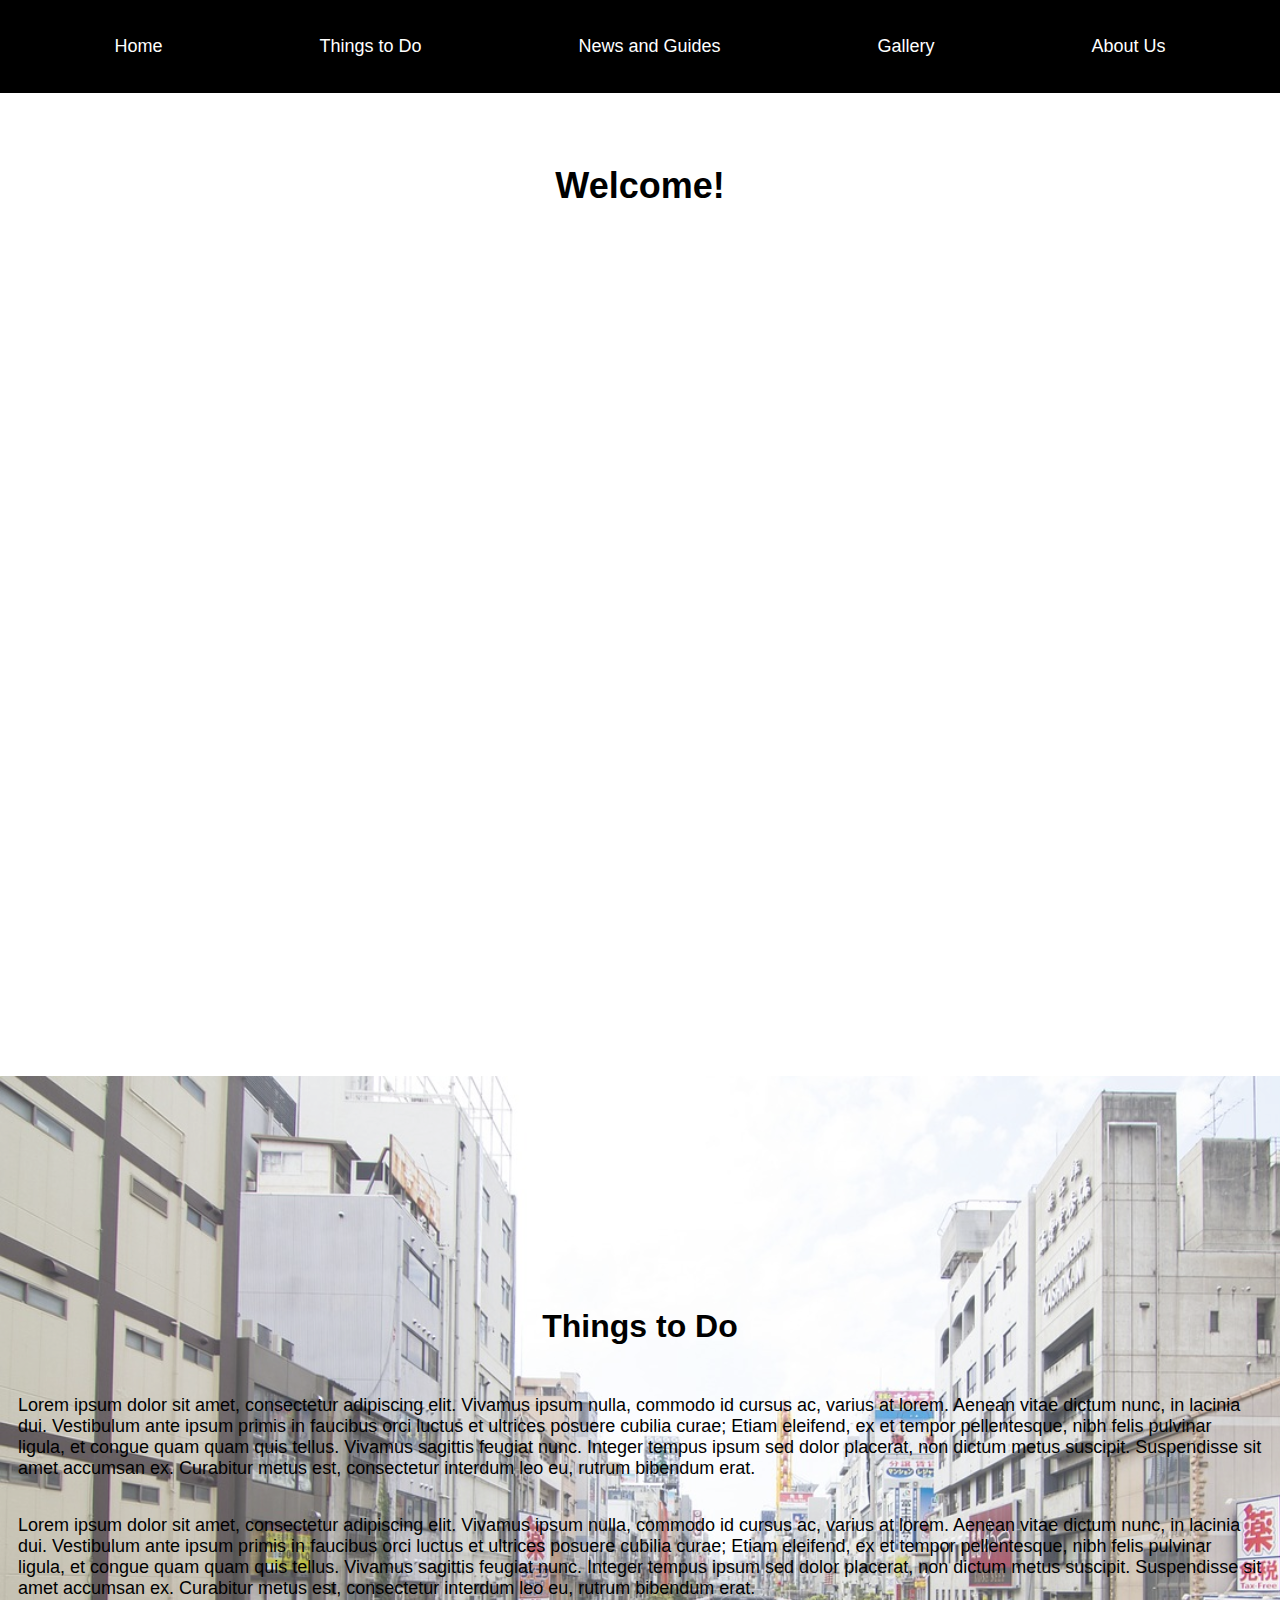
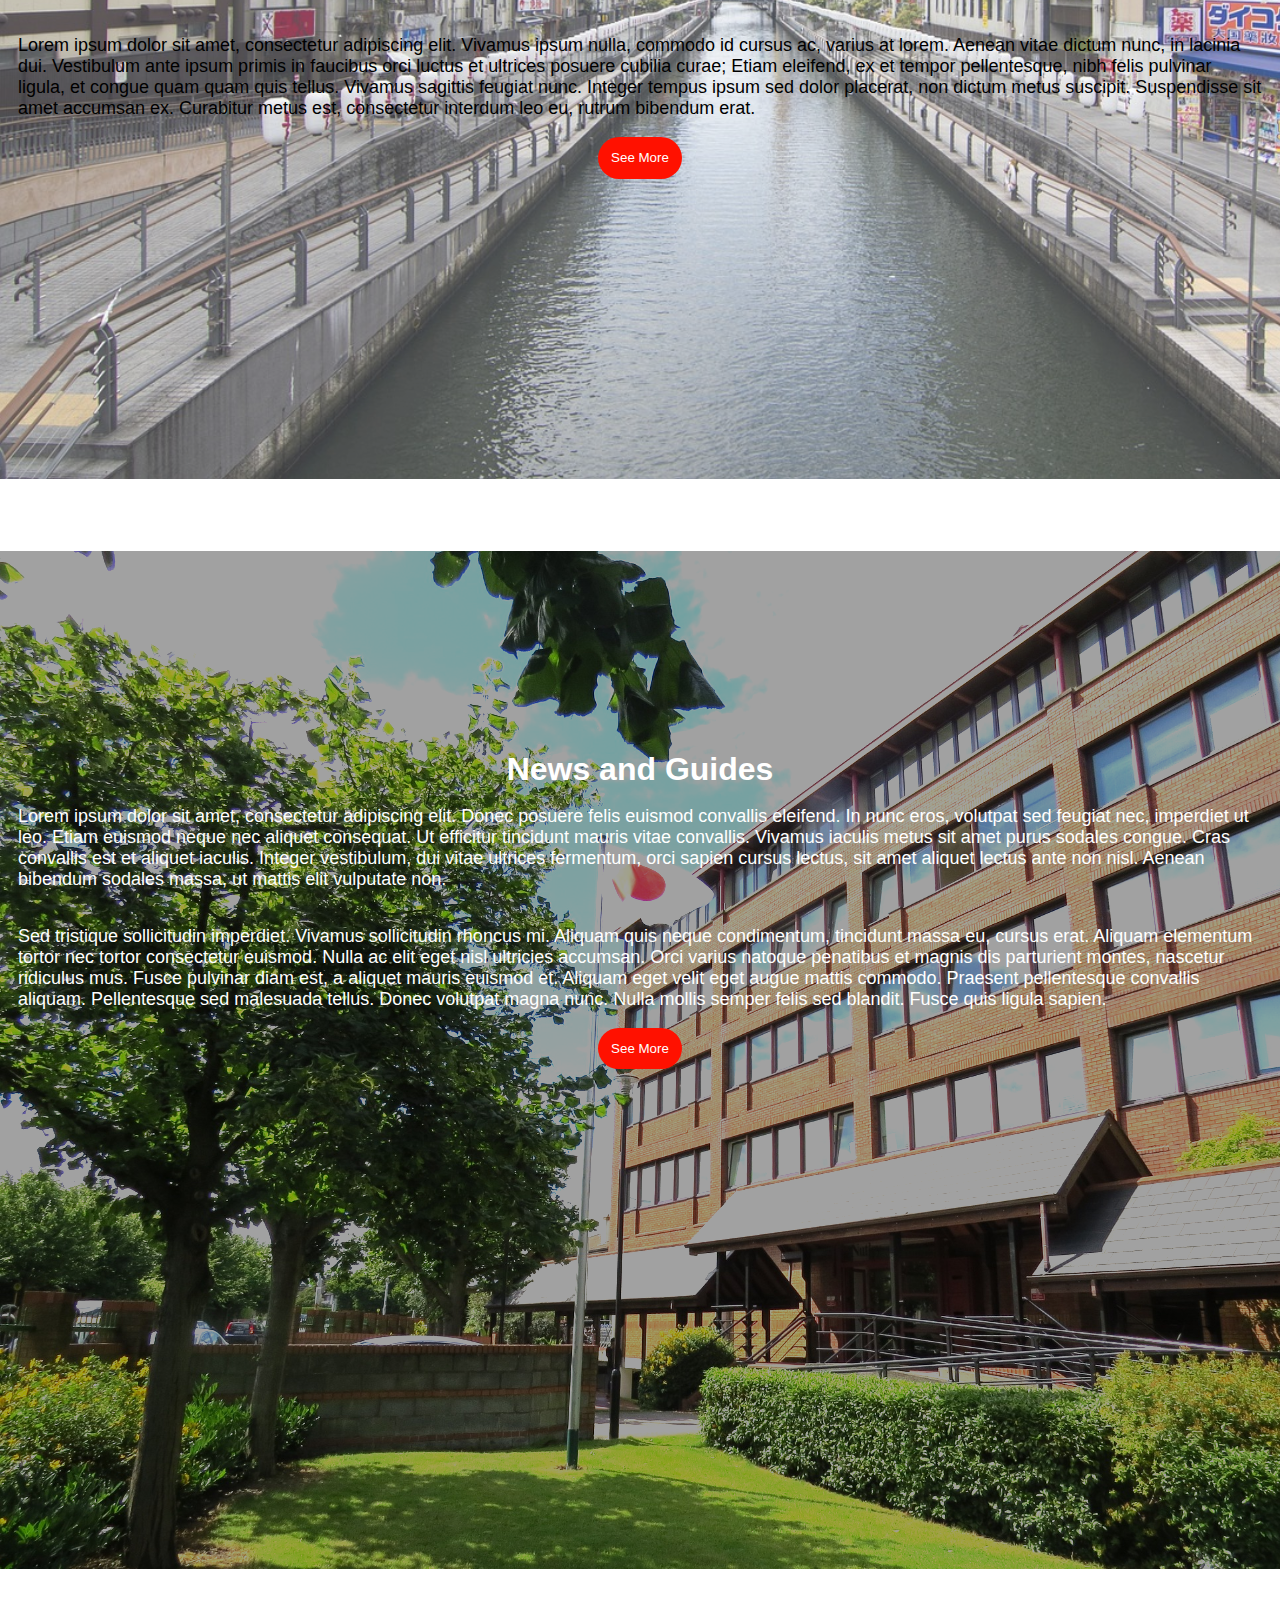
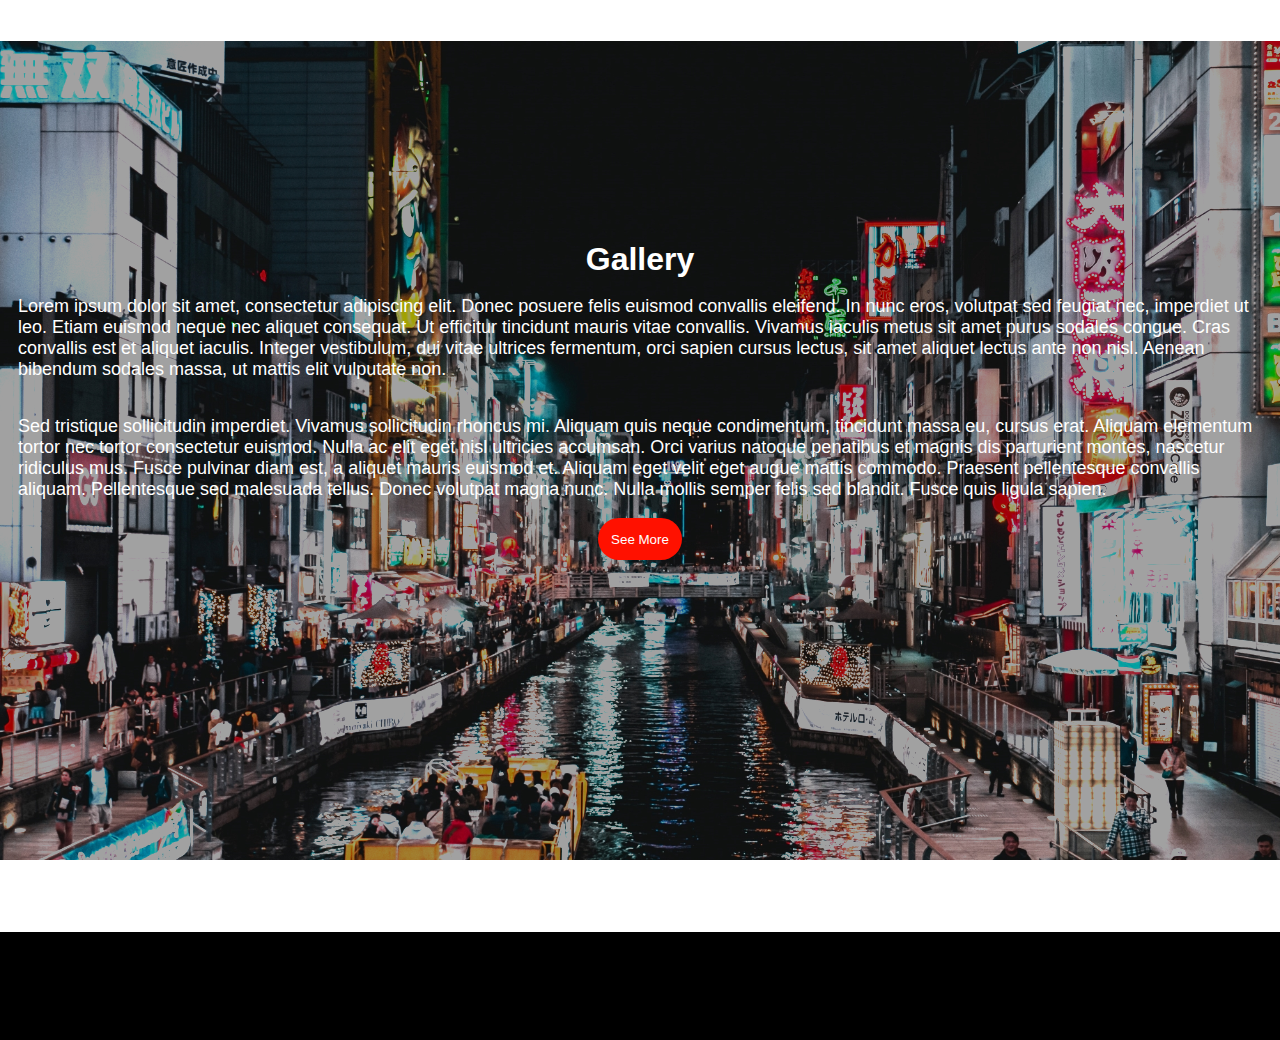
<file: index.html>
<!DOCTYPE html>
<html lang="en">

<head>
    <title>Home</title>
    <meta name="viewport" content="width=device-width, initial-scale=1">
    <link href="osaka.css" rel="stylesheet" text="text/css">
</head>

<header>
    <nav>
        <ul class="navigation">
            <li><a href="index.html">Home</a></li>
            <li><a href="thingstodo.html">Things to Do</a></li>
            <li><a href="newsandguides.html">News and Guides</a></li>
            <li><a href="gallery.html">Gallery</a></li>
            <li><a href="aboutus.html">About Us</a></li>
        </ul>
    </nav>
</header>

<body>
    <h1>Welcome!</h1>

    <iframe width="1280" height="720" src="https://www.youtube.com/embed/sgKPzHJkhQk?controls=0"
        title="YouTube video player" frameborder="0"
        allow="accelerometer; autoplay; clipboard-write; encrypted-media; gyroscope; picture-in-picture; web-share"
        allowfullscreen></iframe>
    <div class="space"></div>

    <section>
        <article class="thingstodohome">
            <h2>Things to Do</h2>
            <p>Lorem ipsum dolor sit amet, consectetur adipiscing elit. Vivamus ipsum nulla, commodo id cursus ac,
                varius at lorem. Aenean vitae dictum nunc, in lacinia dui. Vestibulum ante ipsum primis in faucibus
                orci luctus et ultrices posuere cubilia curae; Etiam eleifend, ex et tempor pellentesque, nibh felis
                pulvinar ligula, et congue quam quam quis tellus. Vivamus sagittis feugiat nunc. Integer tempus
                ipsum sed dolor placerat, non dictum metus suscipit. Suspendisse sit amet accumsan ex. Curabitur
                metus est, consectetur interdum leo eu, rutrum bibendum erat.</p>
            <p>Lorem ipsum dolor sit amet, consectetur adipiscing elit. Vivamus ipsum nulla, commodo id cursus ac,
                varius at lorem. Aenean vitae dictum nunc, in lacinia dui. Vestibulum ante ipsum primis in faucibus
                orci luctus et ultrices posuere cubilia curae; Etiam eleifend, ex et tempor pellentesque, nibh felis
                pulvinar ligula, et congue quam quam quis tellus. Vivamus sagittis feugiat nunc. Integer tempus
                ipsum sed dolor placerat, non dictum metus suscipit. Suspendisse sit amet accumsan ex. Curabitur
                metus est, consectetur interdum leo eu, rutrum bibendum erat.</p>
            <p>Lorem ipsum dolor sit amet, consectetur adipiscing elit. Vivamus ipsum nulla, commodo id cursus ac,
                varius at lorem. Aenean vitae dictum nunc, in lacinia dui. Vestibulum ante ipsum primis in faucibus
                orci luctus et ultrices posuere cubilia curae; Etiam eleifend, ex et tempor pellentesque, nibh felis
                pulvinar ligula, et congue quam quam quis tellus. Vivamus sagittis feugiat nunc. Integer tempus
                ipsum sed dolor placerat, non dictum metus suscipit. Suspendisse sit amet accumsan ex. Curabitur
                metus est, consectetur interdum leo eu, rutrum bibendum erat.</p>
            <!--<a href="thingstodo.html" target="_blank">-->
            <a class="todbutton" href="thingstodo.html"><button>See More</button></a>
        </article>
    </section>

    <div class="space"></div>

    <section>
        <article class="newsandguideshome">
            <h2>News and Guides</h2>
            <p>
                Lorem ipsum dolor sit amet, consectetur adipiscing elit. Donec posuere felis euismod convallis eleifend.
                In nunc eros, volutpat sed feugiat nec, imperdiet ut leo. Etiam euismod neque nec aliquet consequat. Ut
                efficitur tincidunt mauris vitae convallis. Vivamus iaculis metus sit amet purus sodales congue. Cras
                convallis est et aliquet iaculis. Integer vestibulum, dui vitae ultrices fermentum, orci sapien cursus
                lectus, sit amet aliquet lectus ante non nisl. Aenean bibendum sodales massa, ut mattis elit vulputate
                non.</p>
            <p>Sed tristique sollicitudin imperdiet. Vivamus sollicitudin rhoncus mi. Aliquam quis neque condimentum,
                tincidunt massa eu, cursus erat. Aliquam elementum tortor nec tortor consectetur euismod. Nulla ac elit
                eget nisl ultricies accumsan. Orci varius natoque penatibus et magnis dis parturient montes, nascetur
                ridiculus mus. Fusce pulvinar diam est, a aliquet mauris euismod et. Aliquam eget velit eget augue
                mattis commodo. Praesent pellentesque convallis aliquam. Pellentesque sed malesuada tellus. Donec
                volutpat magna nunc. Nulla mollis semper felis sed blandit. Fusce quis ligula sapien.</p>
            <a href="newsandguides.html"><button>See More</button></a>
        </article>
    </section>
</body>

<div class="space"></div>

<section>
    <article class="galleryhome">
        <h2>Gallery</h2>
        <p>
            Lorem ipsum dolor sit amet, consectetur adipiscing elit. Donec posuere felis euismod convallis eleifend.
            In nunc eros, volutpat sed feugiat nec, imperdiet ut leo. Etiam euismod neque nec aliquet consequat. Ut
            efficitur tincidunt mauris vitae convallis. Vivamus iaculis metus sit amet purus sodales congue. Cras
            convallis est et aliquet iaculis. Integer vestibulum, dui vitae ultrices fermentum, orci sapien cursus
            lectus, sit amet aliquet lectus ante non nisl. Aenean bibendum sodales massa, ut mattis elit vulputate
            non.</p>
        <p>Sed tristique sollicitudin imperdiet. Vivamus sollicitudin rhoncus mi. Aliquam quis neque condimentum,
            tincidunt massa eu, cursus erat. Aliquam elementum tortor nec tortor consectetur euismod. Nulla ac elit
            eget nisl ultricies accumsan. Orci varius natoque penatibus et magnis dis parturient montes, nascetur
            ridiculus mus. Fusce pulvinar diam est, a aliquet mauris euismod et. Aliquam eget velit eget augue
            mattis commodo. Praesent pellentesque convallis aliquam. Pellentesque sed malesuada tellus. Donec
            volutpat magna nunc. Nulla mollis semper felis sed blandit. Fusce quis ligula sapien.</p>
        <a href="gallery.html"><button>See More</button></a>
    </article>
</section>
<div class="space"></div>
</body>

<footer>
</footer>

</html>
</file>
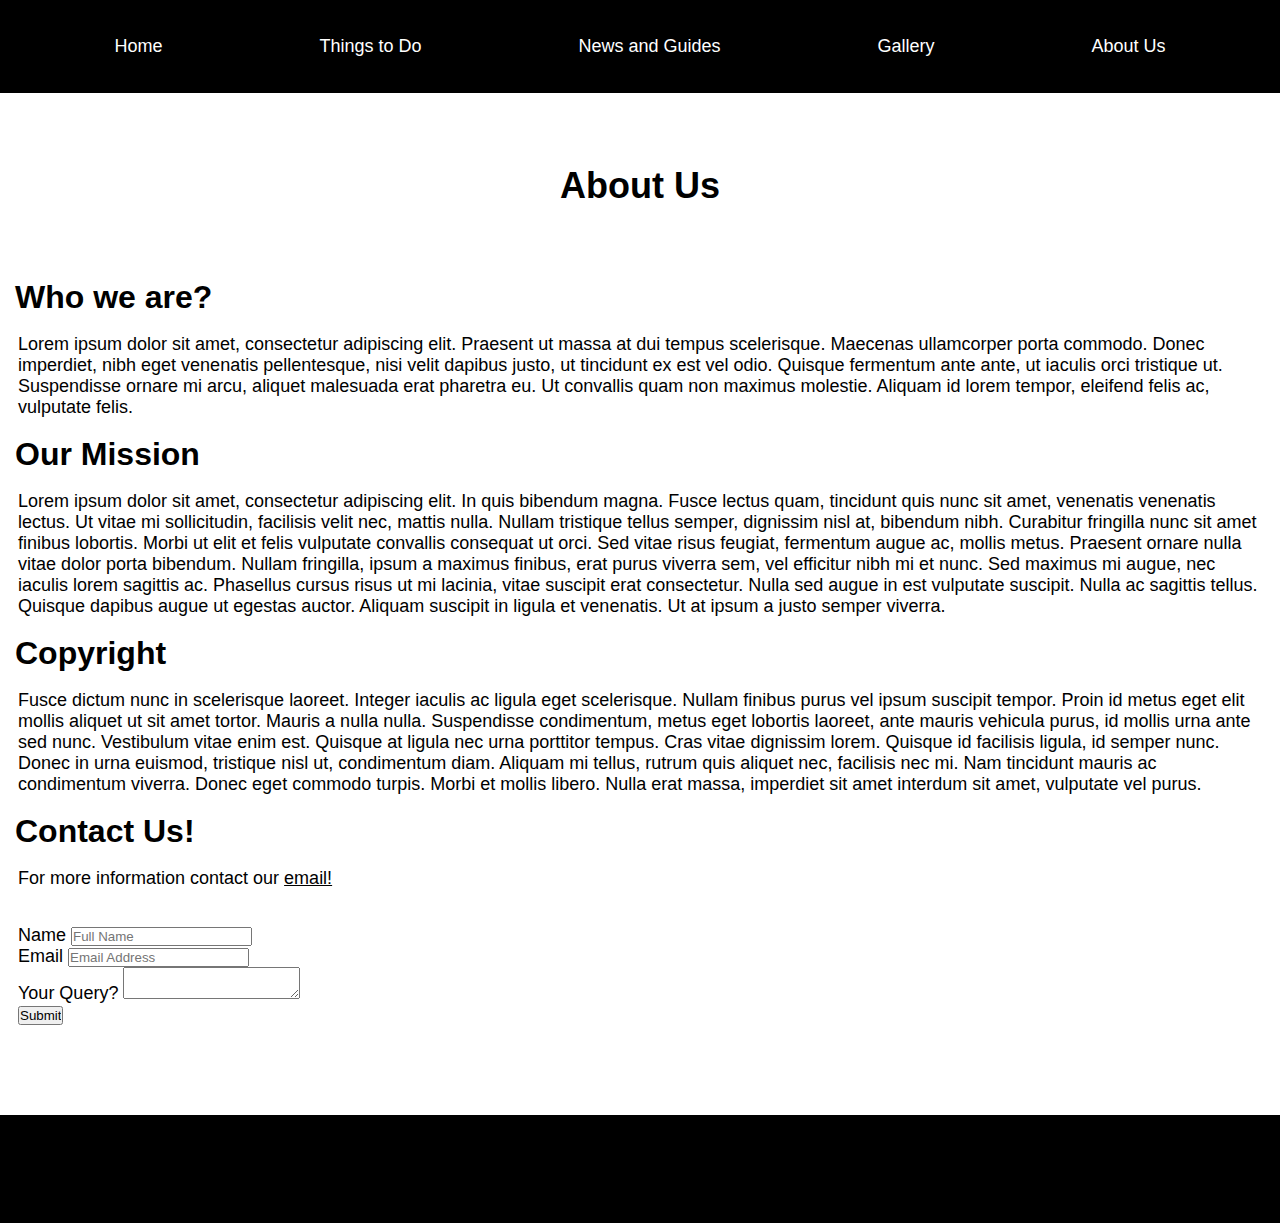
<file: aboutus.html>
<!DOCTYPE html>
<html lang="en">

<head>
    <title>About Us</title>
    <meta name="viewport" content="width=device-width, initial-scale=1">
    <link href="osaka.css" rel="stylesheet" text="text/css">
</head>

<header>
    <nav>
        <ul class="navigation">
            <li><a href="index.html">Home</a></li>
            <li><a href="thingstodo.html">Things to Do</a></li>
            <li><a href="newsandguides.html">News and Guides</a></li>
            <li><a href="gallery.html">Gallery</a></li>
            <li><a href="aboutus.html">About Us</a></li>
        </ul>
    </nav>
</header>

<body>

    <h1>About Us</h1>
    <article>
        <h2 class="aboutustext">Who we are?</h2>
        <p>Lorem ipsum dolor sit amet, consectetur adipiscing elit. Praesent ut massa at dui tempus scelerisque.
            Maecenas ullamcorper porta commodo. Donec imperdiet, nibh eget venenatis pellentesque, nisi velit dapibus
            justo, ut tincidunt ex est vel odio. Quisque fermentum ante ante, ut iaculis orci tristique ut. Suspendisse
            ornare mi arcu, aliquet malesuada erat pharetra eu. Ut convallis quam non maximus molestie. Aliquam id lorem
            tempor, eleifend felis ac, vulputate felis.</p>
    </article>

    <article>
        <h2 class="aboutustext">Our Mission</h2>
        <p>Lorem ipsum dolor sit amet, consectetur adipiscing elit. In quis bibendum magna. Fusce lectus quam, tincidunt
            quis nunc sit amet, venenatis venenatis lectus. Ut vitae mi sollicitudin, facilisis velit nec, mattis nulla.
            Nullam tristique tellus semper, dignissim nisl at, bibendum nibh. Curabitur fringilla nunc sit amet finibus
            lobortis. Morbi ut elit et felis vulputate convallis consequat ut orci. Sed vitae risus feugiat, fermentum
            augue ac, mollis metus. Praesent ornare nulla vitae dolor porta bibendum. Nullam fringilla, ipsum a maximus
            finibus, erat purus viverra sem, vel efficitur nibh mi et nunc. Sed maximus mi augue, nec iaculis lorem
            sagittis ac. Phasellus cursus risus ut mi lacinia, vitae suscipit erat consectetur. Nulla sed augue in est
            vulputate suscipit. Nulla ac sagittis tellus. Quisque dapibus augue ut egestas auctor. Aliquam suscipit in
            ligula et venenatis. Ut at ipsum a justo semper viverra.</p>
    </article>

    <article>
        <h2 class="aboutustext">Copyright</h2>
        <p>Fusce dictum nunc in scelerisque laoreet. Integer iaculis ac ligula eget scelerisque. Nullam finibus purus
            vel ipsum suscipit tempor. Proin id metus eget elit mollis aliquet ut sit amet tortor. Mauris a nulla nulla.
            Suspendisse condimentum, metus eget lobortis laoreet, ante mauris vehicula purus, id mollis urna ante sed
            nunc. Vestibulum vitae enim est. Quisque at ligula nec urna porttitor tempus. Cras vitae dignissim lorem.
            Quisque id facilisis ligula, id semper nunc. Donec in urna euismod, tristique nisl ut, condimentum diam.
            Aliquam mi tellus, rutrum quis aliquet nec, facilisis nec mi. Nam tincidunt mauris ac condimentum viverra.
            Donec eget commodo turpis. Morbi et mollis libero. Nulla erat massa, imperdiet sit amet interdum sit amet,
            vulputate vel purus.</p>
    </article>

    <article class="contactus">
        <h2 class="aboutustext">Contact Us!</h2>
        <p>For more information contact our <a href="blahblahblah@blahmail.com">email!</a></p>
    </article>

    <article class="form">
        <form action="">

            <div>
                <label for="name">Name</label>
                <input type="text" id="name" name="name" placeholder="Full Name">
            </div>

            <div>
                <label for="email">Email</label>
                <input type="text" id="email" name="email" placeholder="Email Address">
            </div>

            <div>

                <label for="query">Your Query?</label>
                <textarea id="query" name="query"></textarea>
            </div>

            <div>
                <input type="submit" />
            </div>

        </form>
    </article>

    <div class="space"></div>


</body>

<footer></footer>

</html>
</file>
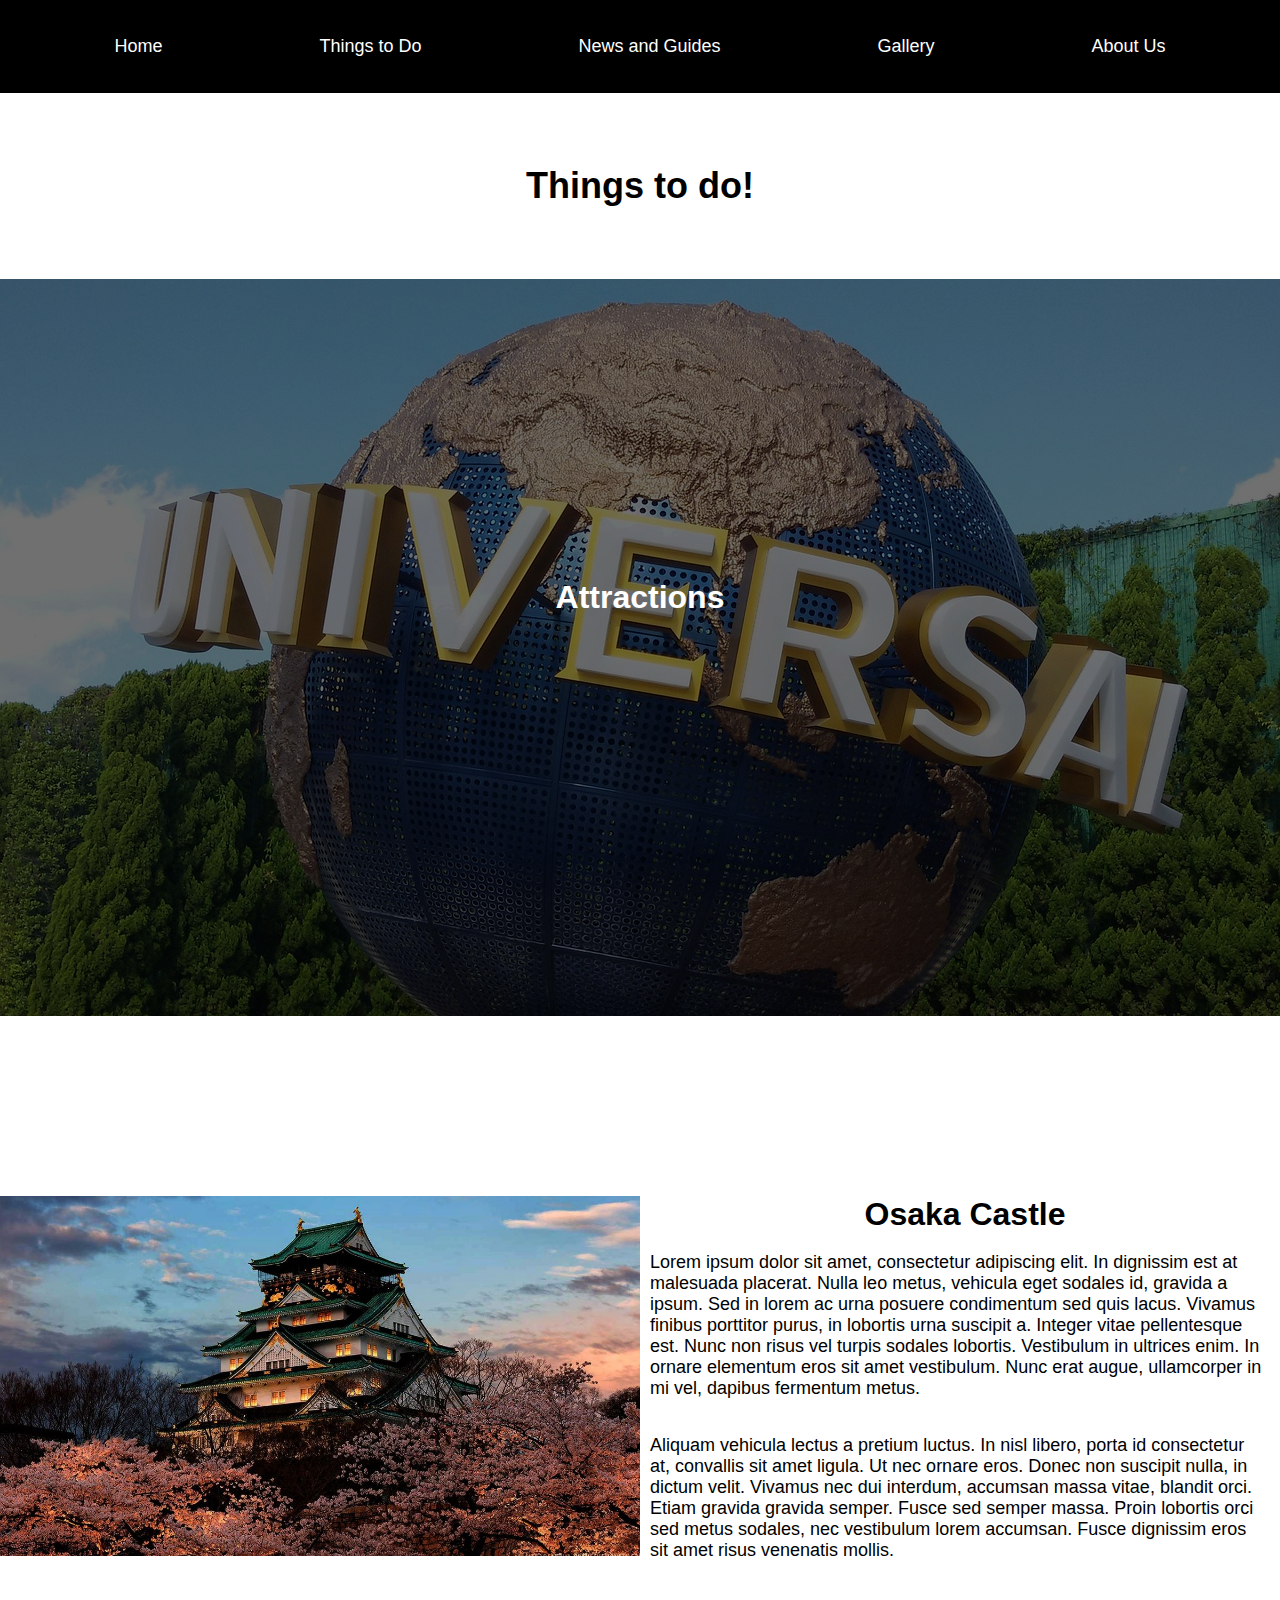
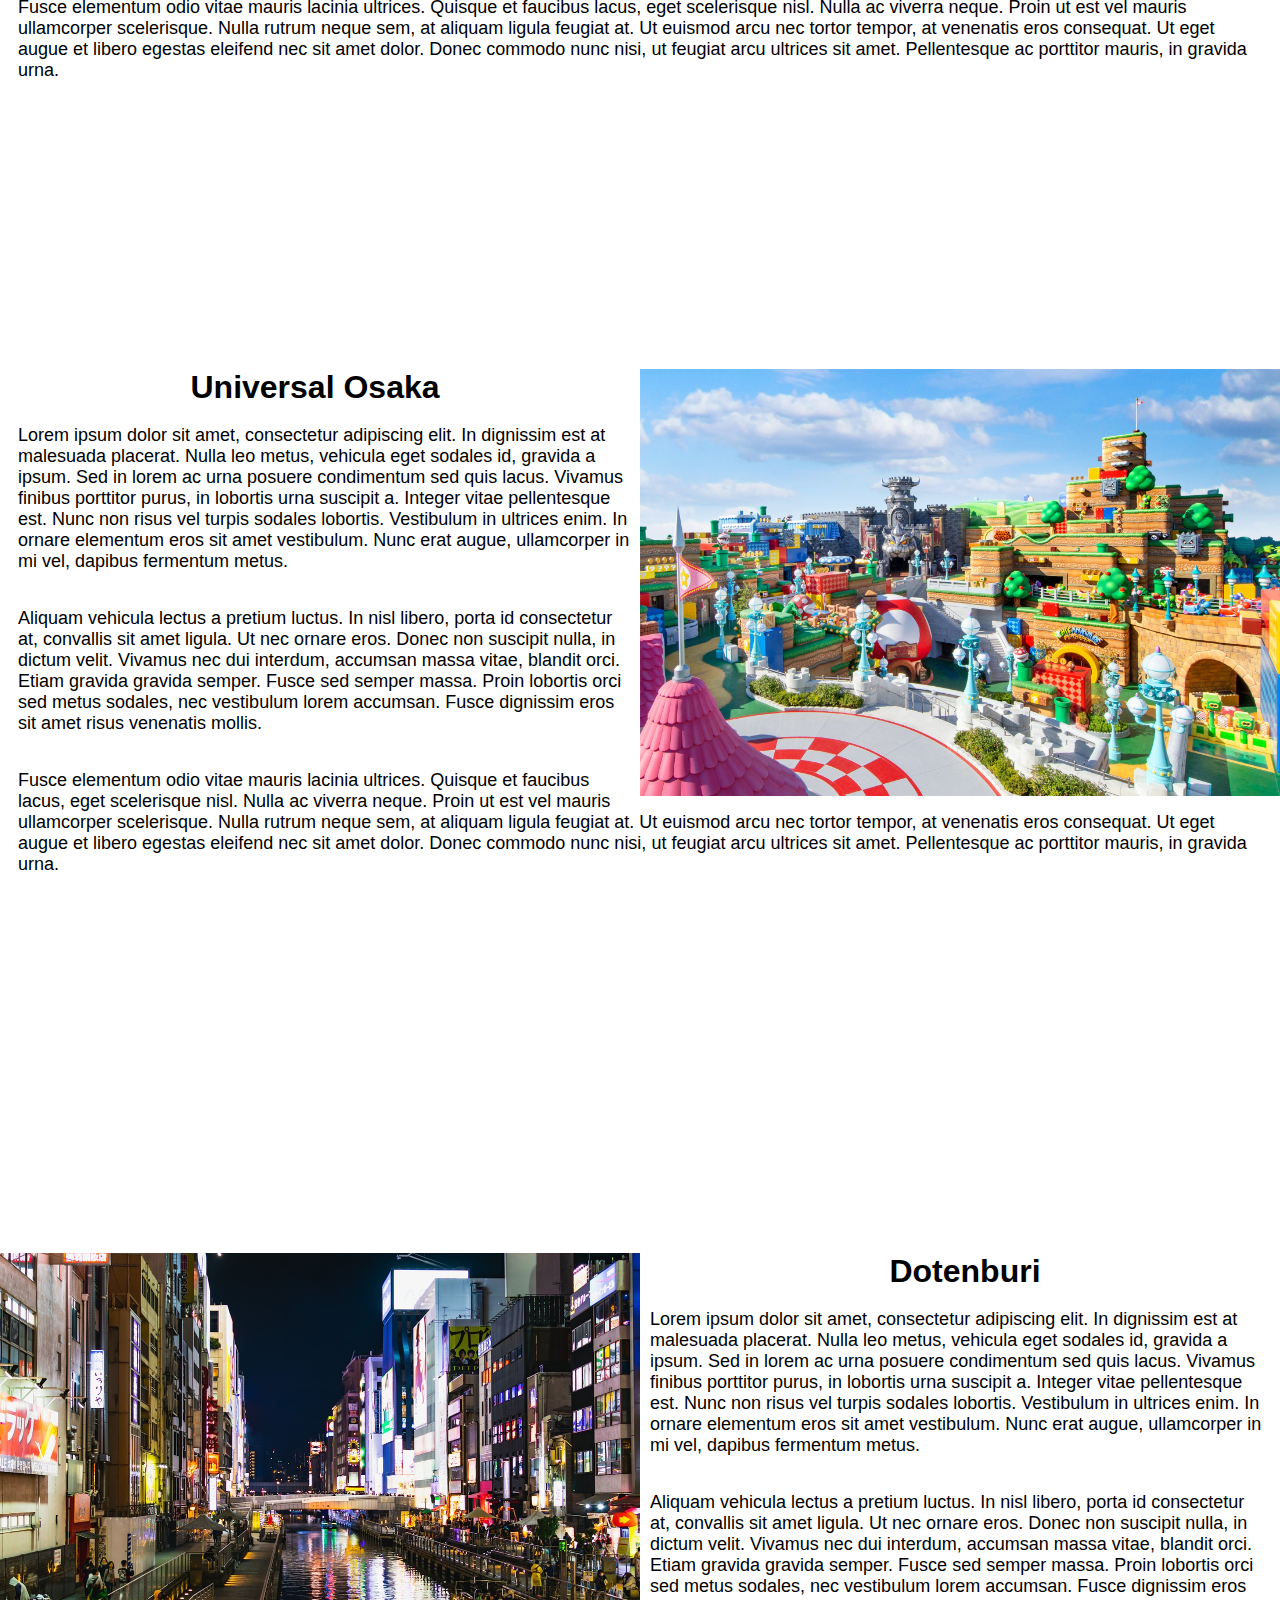
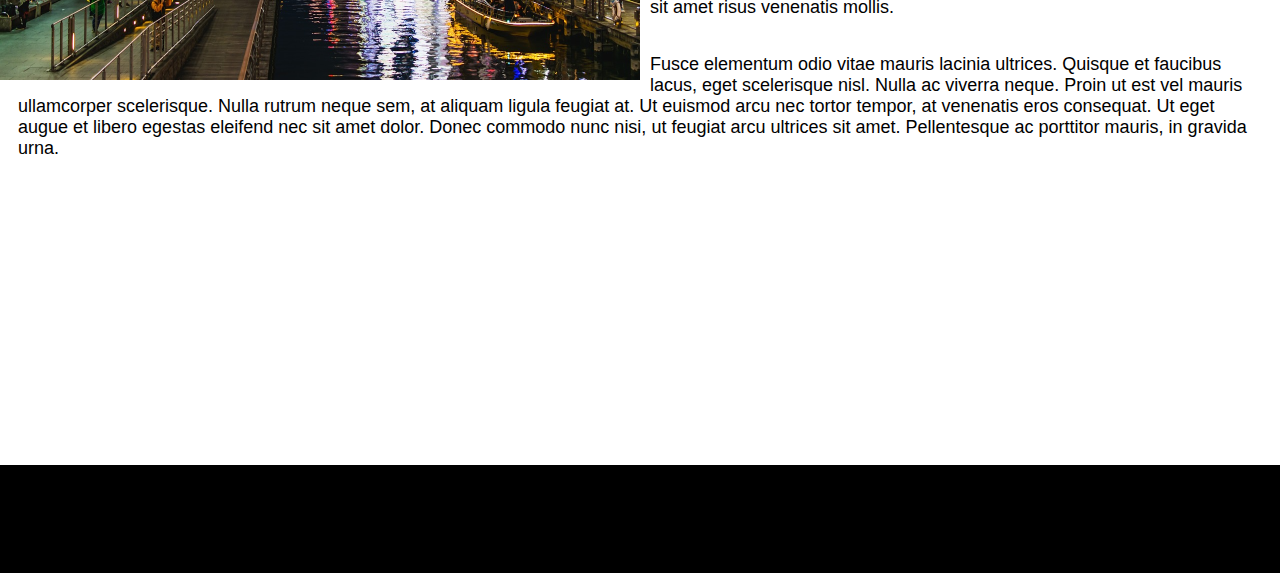
<file: thingstodo.html>
<!DOCTYPE html>
<html lang="en">

<head>
    <title>Things to do</title>
    <meta name="viewport" content="width=device-width, initial-scale=1">
    <link href="osaka.css" rel="stylesheet" text="text/css">
</head>

<header>
    <nav>
        <ul class="navigation">
            <li><a href="index.html">Home</a></li>
            <li><a href="thingstodo.html">Things to Do</a></li>
            <li><a href="newsandguides.html">News and Guides</a></li>
            <li><a href="gallery.html">Gallery</a></li>
            <li><a href="aboutus.html">About Us</a></li>
        </ul>
    </nav>
</header>

<body>
    <h1>Things to do!</h1>
    <h2 class="attractionsimg">Attractions</h2>
    <div class="spacetodo"></div>
    <article class="osakacastle">
        <img class="osakacastleimg" src="./images/osakacastlewallpaper.jpg" alt="image of Osaka Castle">
        <h2 class="osakacastleh2">Osaka Castle</h2>
        <p>Lorem ipsum dolor sit amet, consectetur adipiscing elit. In dignissim est at malesuada placerat. Nulla leo
            metus,
            vehicula eget sodales id, gravida a ipsum. Sed in lorem ac urna posuere condimentum sed quis lacus. Vivamus
            finibus porttitor purus, in lobortis urna suscipit a. Integer vitae pellentesque est. Nunc non risus vel
            turpis
            sodales lobortis. Vestibulum in ultrices enim. In ornare elementum eros sit amet vestibulum. Nunc erat
            augue,
            ullamcorper in mi vel, dapibus fermentum metus.</p>
        <p>Aliquam vehicula lectus a pretium luctus. In nisl libero, porta id consectetur at, convallis sit amet ligula.
            Ut
            nec ornare eros. Donec non suscipit nulla, in dictum velit. Vivamus nec dui interdum, accumsan massa vitae,
            blandit orci. Etiam gravida gravida semper. Fusce sed semper massa. Proin lobortis orci sed metus sodales,
            nec
            vestibulum lorem accumsan. Fusce dignissim eros sit amet risus venenatis mollis.</p>
        <p>Fusce elementum odio vitae mauris lacinia ultrices. Quisque et faucibus lacus, eget scelerisque nisl. Nulla
            ac
            viverra neque. Proin ut est vel mauris ullamcorper scelerisque. Nulla rutrum neque sem, at aliquam ligula
            feugiat at. Ut euismod arcu nec tortor tempor, at venenatis eros consequat. Ut eget augue et libero egestas
            eleifend nec sit amet dolor. Donec commodo nunc nisi, ut feugiat arcu ultrices sit amet. Pellentesque ac
            porttitor mauris, in gravida urna.</p>
    </article>

    <div></div>

    <article class="universal">
        <img class="universalimg" src="./images/universalmario.jpeg" alt="image of Universal Osaka">
        <h2 class="universalh2">Universal Osaka</h2>
        <p>Lorem ipsum dolor sit amet, consectetur adipiscing elit. In dignissim est at malesuada placerat. Nulla leo
            metus,
            vehicula eget sodales id, gravida a ipsum. Sed in lorem ac urna posuere condimentum sed quis lacus. Vivamus
            finibus porttitor purus, in lobortis urna suscipit a. Integer vitae pellentesque est. Nunc non risus vel
            turpis
            sodales lobortis. Vestibulum in ultrices enim. In ornare elementum eros sit amet vestibulum. Nunc erat
            augue,
            ullamcorper in mi vel, dapibus fermentum metus.</p>
        <p>Aliquam vehicula lectus a pretium luctus. In nisl libero, porta id consectetur at, convallis sit amet ligula.
            Ut
            nec ornare eros. Donec non suscipit nulla, in dictum velit. Vivamus nec dui interdum, accumsan massa vitae,
            blandit orci. Etiam gravida gravida semper. Fusce sed semper massa. Proin lobortis orci sed metus sodales,
            nec
            vestibulum lorem accumsan. Fusce dignissim eros sit amet risus venenatis mollis.</p>
        <p>Fusce elementum odio vitae mauris lacinia ultrices. Quisque et faucibus lacus, eget scelerisque nisl. Nulla
            ac
            viverra neque. Proin ut est vel mauris ullamcorper scelerisque. Nulla rutrum neque sem, at aliquam ligula
            feugiat at. Ut euismod arcu nec tortor tempor, at venenatis eros consequat. Ut eget augue et libero egestas
            eleifend nec sit amet dolor. Donec commodo nunc nisi, ut feugiat arcu ultrices sit amet. Pellentesque ac
            porttitor mauris, in gravida urna.</p>
    </article>

    <div></div>

    <article class="dotonburi">
        <img class="dotonburiimg" src="./images/dotenburinightime2.jpg" alt="image of dotonburi">
        <h2 class="dotonburih2">Dotenburi</h2>
        <p>Lorem ipsum dolor sit amet, consectetur adipiscing elit. In dignissim est at malesuada placerat. Nulla leo
            metus,
            vehicula eget sodales id, gravida a ipsum. Sed in lorem ac urna posuere condimentum sed quis lacus. Vivamus
            finibus porttitor purus, in lobortis urna suscipit a. Integer vitae pellentesque est. Nunc non risus vel
            turpis
            sodales lobortis. Vestibulum in ultrices enim. In ornare elementum eros sit amet vestibulum. Nunc erat
            augue,
            ullamcorper in mi vel, dapibus fermentum metus.</p>
        <p>Aliquam vehicula lectus a pretium luctus. In nisl libero, porta id consectetur at, convallis sit amet ligula.
            Ut
            nec ornare eros. Donec non suscipit nulla, in dictum velit. Vivamus nec dui interdum, accumsan massa vitae,
            blandit orci. Etiam gravida gravida semper. Fusce sed semper massa. Proin lobortis orci sed metus sodales,
            nec
            vestibulum lorem accumsan. Fusce dignissim eros sit amet risus venenatis mollis.</p>
        <p>Fusce elementum odio vitae mauris lacinia ultrices. Quisque et faucibus lacus, eget scelerisque nisl. Nulla
            ac
            viverra neque. Proin ut est vel mauris ullamcorper scelerisque. Nulla rutrum neque sem, at aliquam ligula
            feugiat at. Ut euismod arcu nec tortor tempor, at venenatis eros consequat. Ut eget augue et libero egestas
            eleifend nec sit amet dolor. Donec commodo nunc nisi, ut feugiat arcu ultrices sit amet. Pellentesque ac
            porttitor mauris, in gravida urna.</p>
    </article>
</body>

<div class="space"></div>
<div class="space"></div>
<div class="space"></div>
<div class="space"></div>

<footer></footer>

</html>
</file>
<file: osaka.css>
* {
    margin: auto;
    padding: 0;
    font-family: Arial, Helvetica, sans-serif;
}

h1 {
    text-align: center;
    padding: 2em;
    color: black;
}

.thingstodohome h2 {
    color: black;
    padding: 1em;
    font-size: xx-large;
}

h2 {
    font-size: xx-large;
    text-align: center;
    color: white;
}

.osakacastle {
    padding-bottom: 5em;
}

.universal {
    padding-top: 10em;
}

.dotonburi {
    padding-top: 20em;
}

.osakacastleh2 {
    color: black;
    padding-bottom: 1px;
}

.universalh2 {
    color: black;
    padding-bottom: 1px;
}

.dotonburih2 {
    color: black;
    padding-bottom: 1px;
}

.attractionsimg {
    background-color: rgba(0, 0, 0, 0.562);
    background-image: url(./images/osakauniversal.jpg);
    padding-top: 300px;
    padding-bottom: 400px;
    background-repeat: no-repeat;
    background-size: cover;
    background-blend-mode: darken;
}

iframe {
    width: 100%;
    aspect-ratio: 16/9;
}

body {
    background-color: rgba(255, 255, 255, 0.658);
    color: black;
    font-size: large;
}

h3 {
    padding: 1em;
}

p {
    text-align: left;
    padding: 1em;
}

.thingstodohome {
    background-color: rgba(255, 255, 255, 0.253);
    background-image: url(./images/dotonbori_daytime.jpg);
    padding-top: 200px;
    padding-bottom: 300px;
    background-repeat: no-repeat;
    background-size: cover;
    background-blend-mode: lighten;
    text-align: center;
}


.newsandguideshome {
    background-color: rgb(161, 161, 161);
    background-image: url(./images/japanembassydublin.jpg);
    padding-top: 200px;
    padding-bottom: 500px;
    background-repeat: no-repeat;
    background-size: cover;
    background-blend-mode: darken;
    color: white;
    text-align: center;
}

.galleryhome {
    background-color: rgb(161, 161, 161);
    background-image: url(./images/osakadotenburinightime.jpg);
    padding-top: 200px;
    padding-bottom: 300px;
    background-repeat: no-repeat;
    background-size: cover;
    background-blend-mode: darken;
    color: white;
    text-align: center;
}

.space {
    padding: 2em;
}

.spacetodo {
    padding: 5em;
}

.navigation {
    list-style-type: none;
    display: flex;
    background: black;
    padding: 2em;
}

.navigation a {
    text-align: center;
    padding: 0em;
    text-decoration: none;
}

a:link {
    color: white;
}

a:visited {
    color: rgb(190, 186, 186);
}

a:hover {
    color: rgb(248, 18, 18)
        /*colour for hovering over nav link*/
}

button {
    border: none;
    border-radius: 50px;
    padding: 1em;
    background-color: rgb(255, 17, 0);
    color: white;
}

button:hover {
    color: rgba(211, 210, 210, 0.911);
}

.osakacastleimg {
    width: 50%;
    float: left;
    margin-right: 10px;
}

.universalimg {
    width: 50%;
    float: right;
    margin-left: 10px;
}

.dotonburiimg {
    width: 50%;
    float: left;
    margin-right: 10px;
}

.newsandguidesimg {
    background-color: rgba(0, 0, 0, 0.562);
    background-image: url(./images/japanembassydublin.jpg);
    padding-top: 300px;
    padding-bottom: 400px;
    background-repeat: no-repeat;
    background-size: cover;
    background-blend-mode: darken;
}

footer {
    padding: 3em;
    background-color: black;
}

.newsh2 {
    text-decoration: none;
}

.newsh2:visited {
    color: none;
}

.news {
    color: white;
}

h2.aboutustext {
    font-size: xx-large;
    color: black;
    text-align: left;
    margin-left: 15px;
}

.container {
    display: flex;
    justify-content: center;
    flex-wrap: wrap;
}

.container p {
    color: white;
}

.card a {
    padding: 0em;
    text-decoration: none;
    display: block;
    text-align: center;
}

.card {
    background: black;
    width: 440px;
    height: 800px;
    margin: 50px;
    border-radius: 15%;
}

.card-image {
    height: 300px;
    margin-bottom: 30px;
    background-size: cover;
    border-radius: 30px 30px 0 0;
}

.card-1 {
    background-image: url(./images/dotonburieveningarea.jpg);
}

.card-2 {
    background-image: url(./images/osakacastlearea.jpg);
}

.card-3 {
    background-image: url(./images/shinosakaarea.jpg);
}

.card:hover {
    background-color: rgb(119, 119, 119);
    color: white;
    cursor: pointer;
    transform: scale(1.05);
    transition: all 2s ease;
}

.news button {
    border: none;
    border-radius: 100px;
    padding: 1em;
    background-color: rgb(255, 17, 0);
    color: white;
    font-size: xx-large;
}

.news button:hover {
    background-color: rgb(190, 31, 20);
    cursor: pointer;
    transform: skew(-15deg);
    transition: ease-in-out 1s;
}

.imgcontainer {
    margin-right: 10%;
    display: flex;
    max-width: 1200px;
    width: 100%;
    flex-wrap: wrap;
    justify-content: center;
    padding: 10px;
}

.gallery img {
    width: 300px;
    height: 200px;
    object-fit: cover;
    object-position: bottom;
}

.gallery img:hover {
    cursor: pointer;
    opacity: 0.2;
    transition: 0.5s;
}

.contactus a {
    color: black;
}

.contactus a:hover {
    color: rgb(255, 3, 3);
}

.contactus a:visited {
    color: rgb(158, 3, 3);
}

form {
    text-align: left;
    padding: 1em;
}

form label {
    padding-bottom: 2em;
}
</file>
